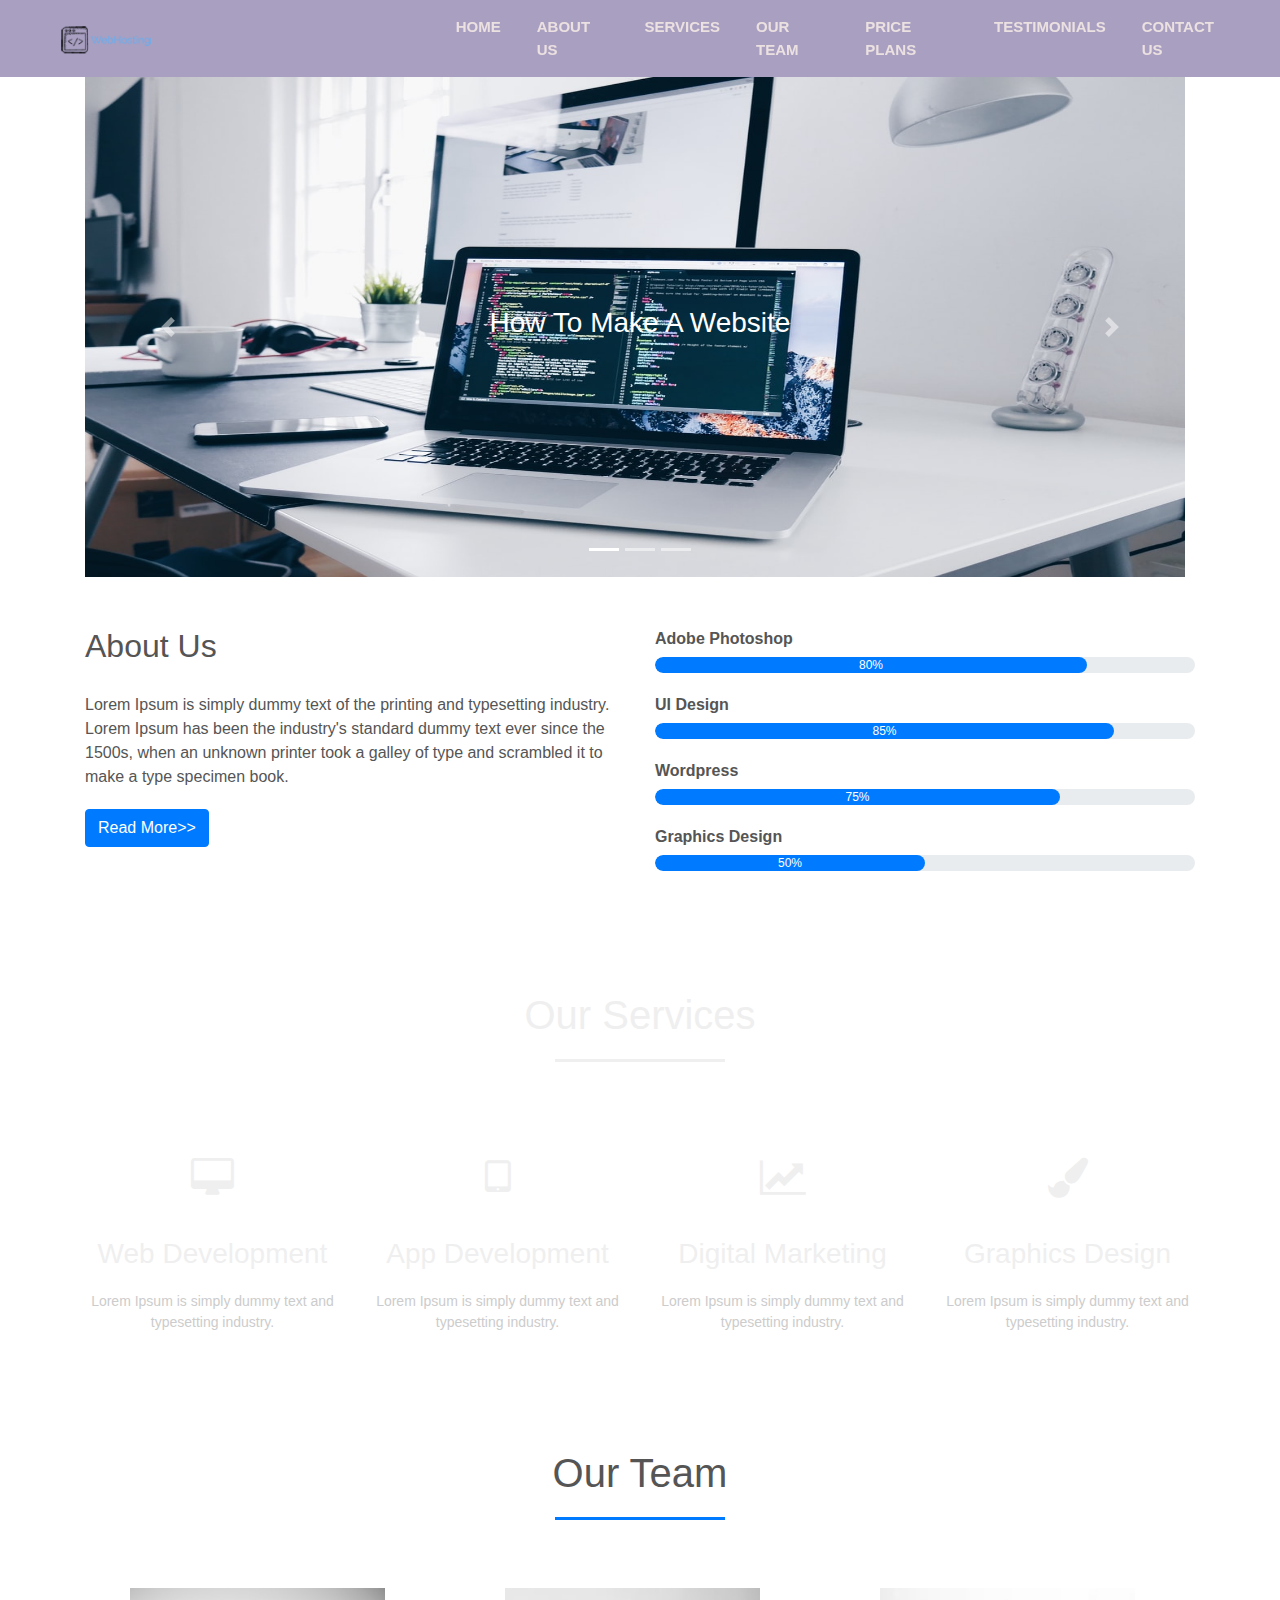
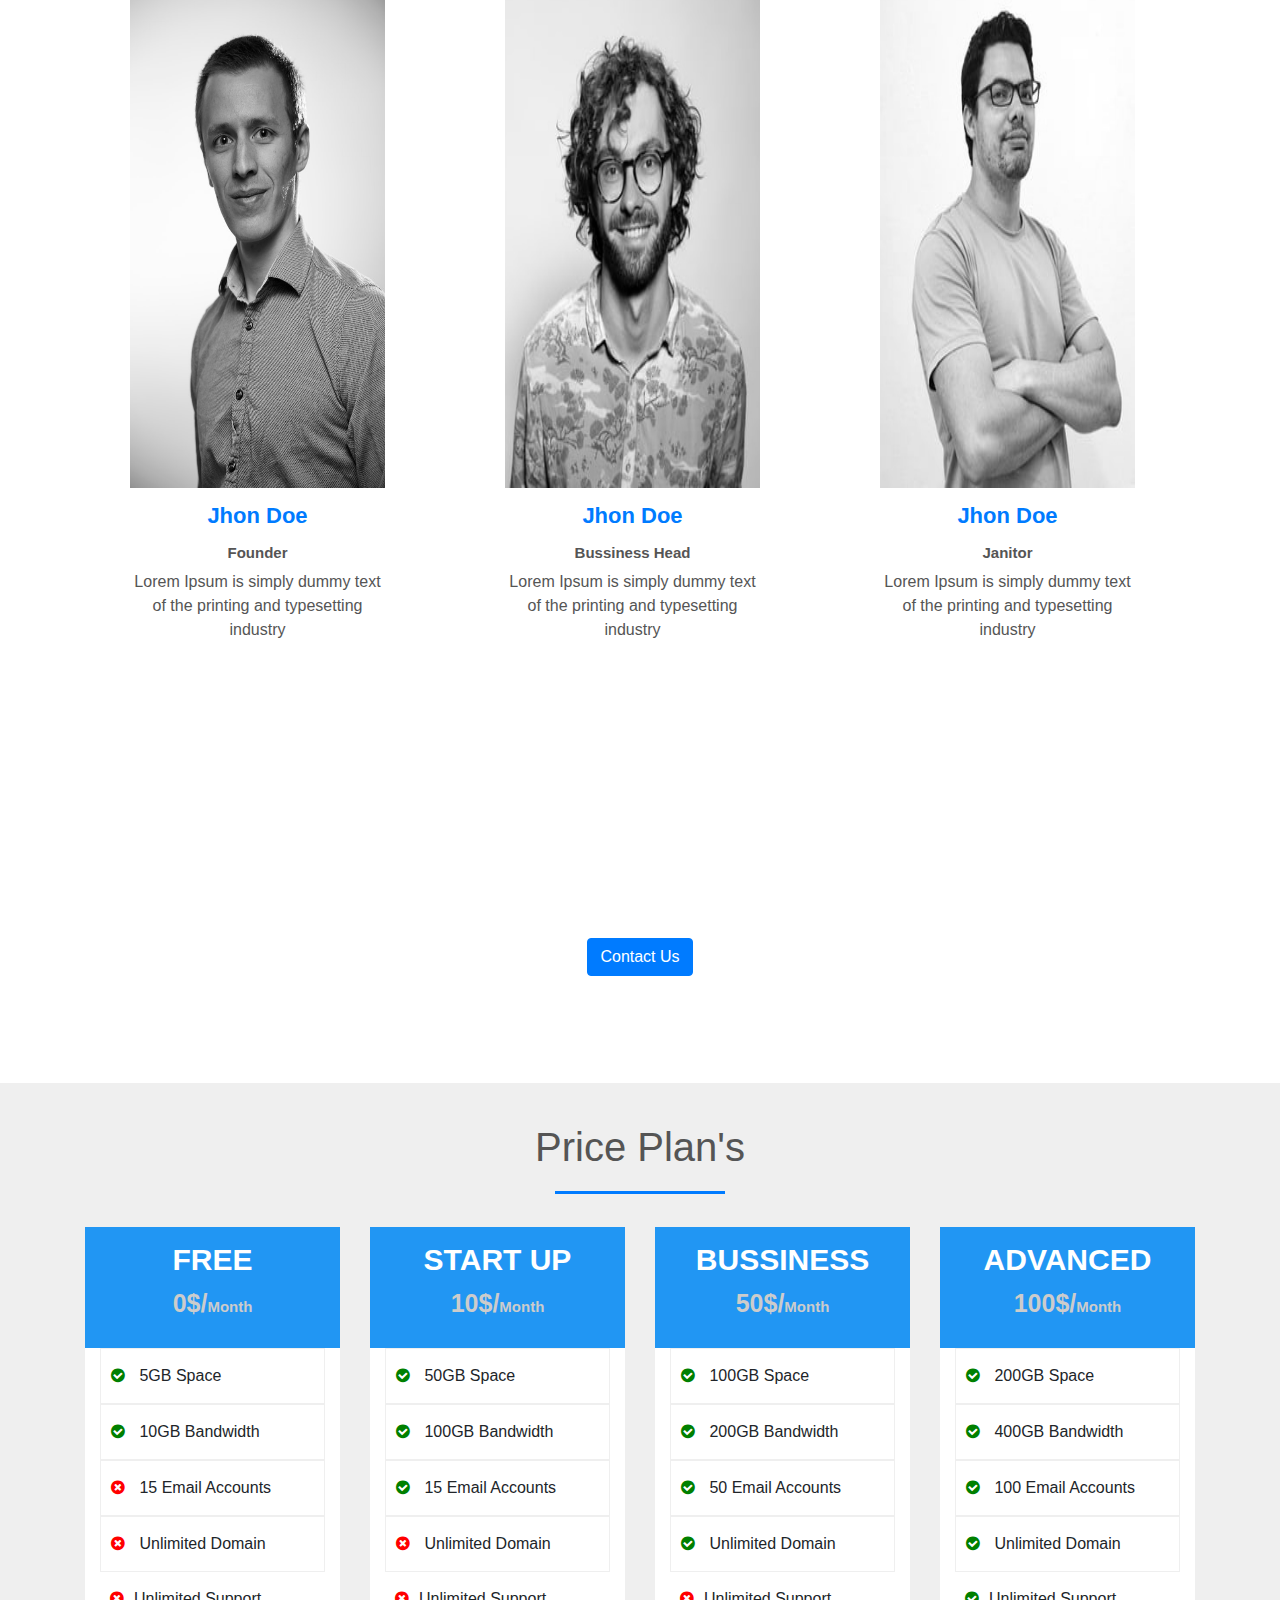
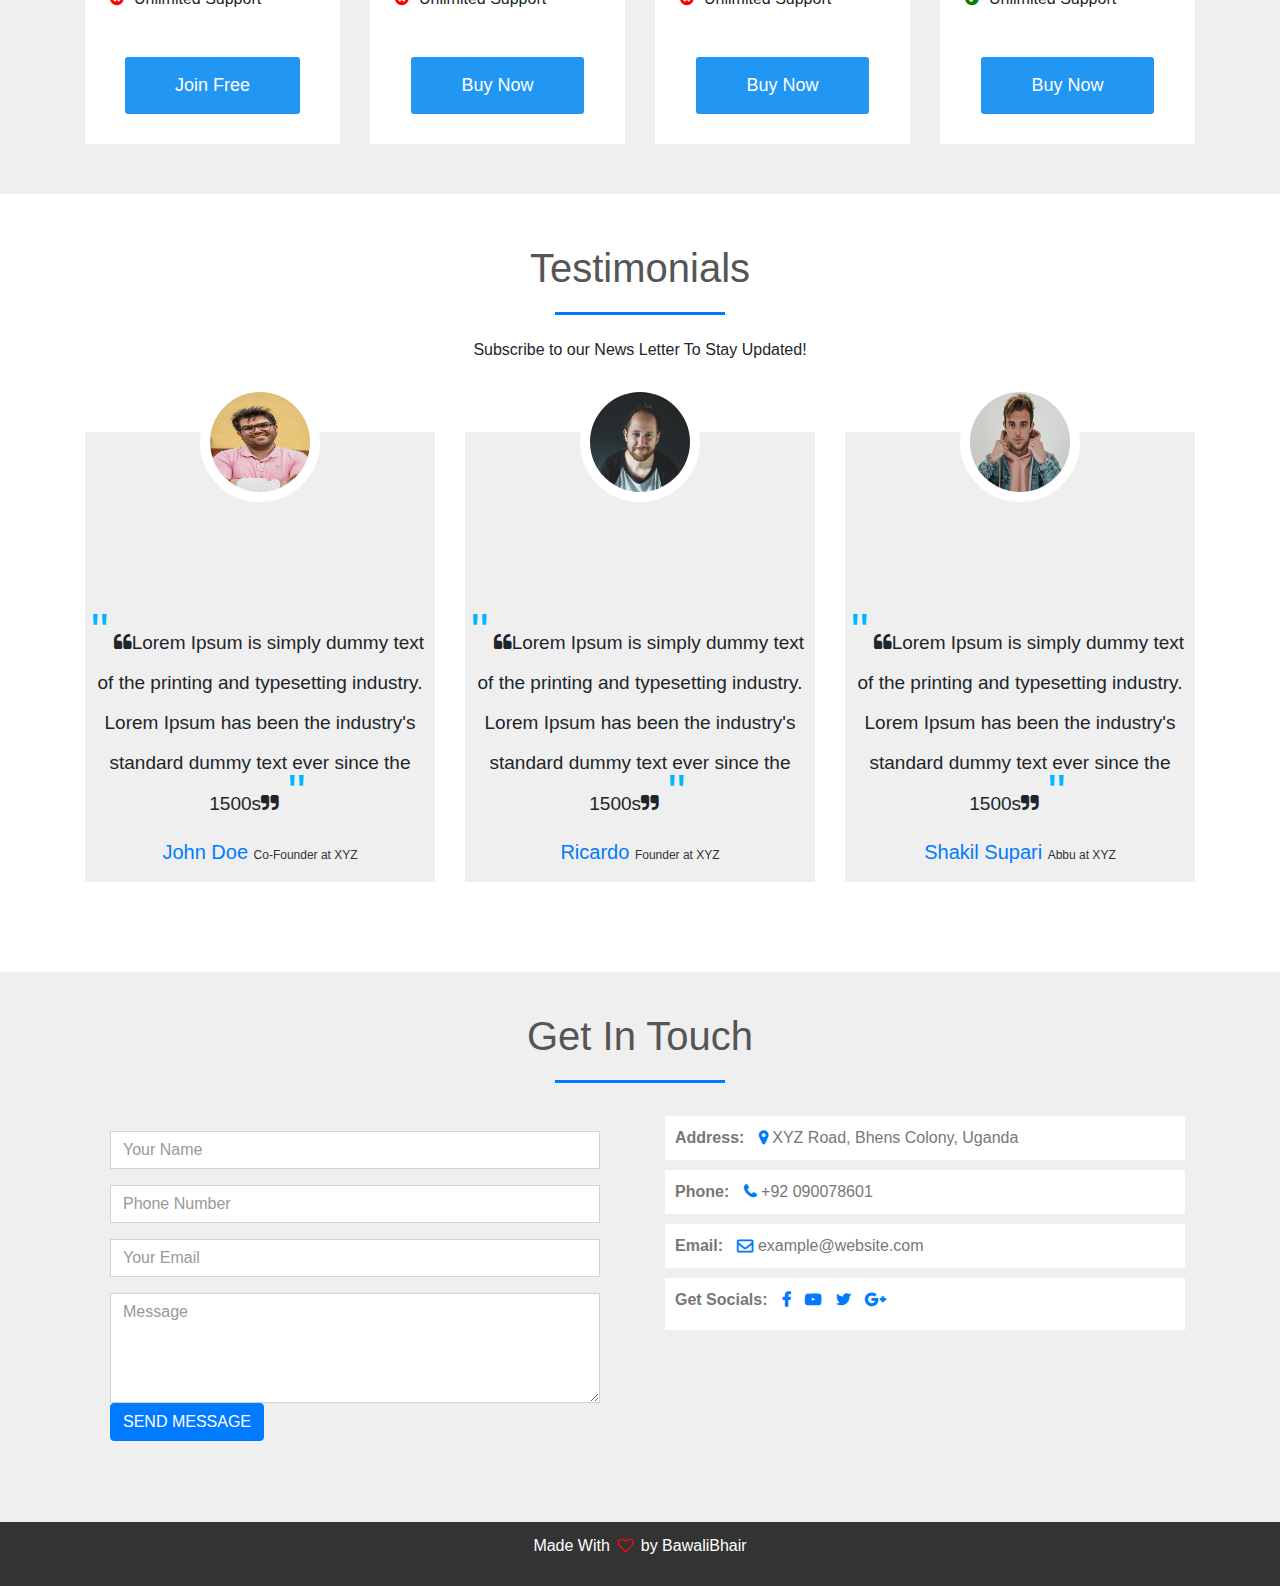
<file: index.html>
<!DOCTYPE html>
<html lang="en">
<head>
    <meta charset="UTF-8">
    <meta name="viewport" content="width=device-width, initial-scale=1.0">
    <title>Webhosting</title>
    <link rel="stylesheet" href="style.css">
    <link rel="stylesheet" href="https://maxcdn.bootstrapcdn.com/bootstrap/4.0.0/css/bootstrap.min.css" integrity="sha384-Gn5384xqQ1aoWXA+058RXPxPg6fy4IWvTNh0E263XmFcJlSAwiGgFAW/dAiS6JXm" crossorigin="anonymous">
    <link rel="stylesheet" href="https://stackpath.bootstrapcdn.com/font-awesome/4.7.0/css/font-awesome.min.css">
    <script src="https://cdn.jsdelivr.net/npm/@popperjs/core@2.5.4/dist/umd/popper.min.js" ></script>
    <script src="https://cdn.jsdelivr.net/npm/bootstrap@5.0.0-beta1/dist/js/bootstrap.min.js" ></script>
    <style>
        #demo {
            width: 100%;
        }
    </style>
</head>
<body>
    <!----------------------------------------------NavigationBar--------------------------------------->
    <section id="nav-bar">
        <nav class="navbar navbar-expand-lg navbar-light ">
            <div class="container-fluid">
                <a class="navbar-brand" href="#"><img src="images/logo.png"></a>
                <button class="navbar-toggler" type="button" data-bs-toggle="collapse" data-bs-target="#navbarNav"
                    aria-controls="navbarNav" aria-expanded="false" aria-label="Toggle navigation">
                    <span class="navbar-toggler-icon"></span>
                </button>
                <div class="collapse navbar-collapse" id="navbarNav">
                    <ul class="navbar-nav offset-3">
                        <li class="nav-item ">
                            <a class="nav-link " href="#top">HOME</a>
                        </li>
                        <li class="nav-item">
                            <a class="nav-link" href="#about">ABOUT US</a>
                        </li>
                        <li class="nav-item">
                            <a class="nav-link" href="#services">SERVICES</a>
                        </li>
                        <li class="nav-item">
                            <a class="nav-link" href="#team" tabindex="-1" aria-disabled="true">OUR TEAM</a>
                        </li>
                        <li class="nav-item">
                            <a class="nav-link" href="#price">PRICE PLANS</a>
                        <li class="nav-item">
                            <a class="nav-link" href="#testimonials">TESTIMONIALS</a>
                        <li class="nav-item">
                            <a class="nav-link" href="#contact">CONTACT US</a>
                        </li>
                        </li>
                        </li>
                    </ul>
                </div>
            </div>
        </nav>
    </section>
    <!-----------------------------------------------------SLIDER--------------------------------------->
    <section class="">
        <div class="container">
            <div id="demo" class="carousel slide" data-ride="carousel">
                <ul class="carousel-indicators">
                    <li data-target="#demo" data-slide-to="0" class="active"></li>
                    <li data-target="#demo" data-slide-to="1"></li>
                    <li data-target="#demo" data-slide-to="2"></li>
                </ul>
                <div class="carousel-inner">
                    <div class="carousel-item active">
                        <img src="images/banner1.jpg" alt="Los Angeles" width="1100" height="500">
                        <div class="carousel-caption">
                            <h3>How To Make A Website</h3>
                            
                        </div>
                    </div>
                    <div class="carousel-item">
                        <img src="images/banner2.jpg" alt="Chicago" width="1100" height="500">
                        <div class="carousel-caption">
                            <h3>Create Responsive Website</h3>
                            
                        </div>
                    </div>
                    <div class="carousel-item">
                        <img src="images/banner3.jpg" alt="New York" width="1100" height="500">
                        <div class="carousel-caption">
                            <h3>Bussiness Website Design</h3>
                            
                        </div>
                    </div>
                </div>
                <a class="carousel-control-prev" href="#demo" data-slide="prev">
                    <span class="carousel-control-prev-icon"></span>
                </a>
                <a class="carousel-control-next" href="#demo" data-slide="next">
                    <span class="carousel-control-next-icon"></span>
                </a>
            </div>
        </div>
    </section>
    <!-----------------------------------About Us-------------------------------------->
    <section id="about">
        <div class="container">
            <div class="row">
                <div class="col-md-6"><h2>About Us</h2>
                <div class="about-content">
                    Lorem Ipsum is simply dummy text of the printing and typesetting industry. Lorem Ipsum has been the industry's standard dummy text ever since the 1500s, when an unknown printer took a galley of type and scrambled it to make a type specimen book.
                </div>
                <button type="button" class="btn btn-primary">Read More>></button>
                </div>
                <div class="col-md-6 skills-bar">
                    <p>Adobe Photoshop</p>
                    <div class="progress">
                        <div class="progress-bar" style="width: 80%;">80%</div>
                    </div>
                    <p>UI Design</p>
                    <div class="progress">
                        <div class="progress-bar" style="width: 85%;">85%</div>
                    </div>
                    <p>Wordpress</p>
                    <div class="progress">
                        <div class="progress-bar" style="width: 75%;">75%</div>
                    </div>
                    <p>Graphics Design</p>
                    <div class="progress">
                        <div class="progress-bar" style="width: 50%;">50%</div>
                    </div>
                </div>
            </div>
        </div>
    </section>

    <!-------------------------------------------------Services----------------------------------------->

    <section id="services">
        <div class="container">
            <h1>Our Services</h1>
            <div class="row services">
                <div class="col-md-3 text-center">
                    <div class="icon"><i class="fa fa-desktop"></i></div>
                    <h3>Web Development</h3>
                    <p>Lorem Ipsum is simply dummy text and typesetting industry.</p>
                </div>
                <div class="col-md-3 text-center">
                    <div class="icon"><i class="fa fa-tablet"></i></div>
                    <h3>App Development</h3>
                    <p>Lorem Ipsum is simply dummy text and typesetting industry.</p>
                </div>
                <div class="col-md-3 text-center">
                    <div class="icon"><i class="fa fa-line-chart"></i></div>
                    <h3>Digital Marketing</h3>
                    <p>Lorem Ipsum is simply dummy text and typesetting industry.</p>
                </div>
                <div class="col-md-3 text-center">
                    <div class="icon"><i class="fa fa-paint-brush"></i></div>
                    <h3>Graphics Design</h3>
                    <p>Lorem Ipsum is simply dummy text and typesetting industry.</p>
                </div>
            </div>       
        </div>
        
    </section>

    <!-------------------------------------------Team Member's------------------------------------------>

    <section id="team">
        <div class="container">
            <h1>Our Team</h1>
            <div class="row">
                <div class="col-md-3 profile-pic text-center">
                    <div class="img-box">
                        <img src="images/team1.jpg" class="img-responsive">
                        <ul>
                            <a href="#"><li><i class="fa fa-facebook"></i></li></a>
                            <a href="#"><li><i class="fa fa-twitter"></i></li></a>
                            <a href="#"><li><i class="fa fa-linkedin"></i></li></a>
                        </ul>
                        <h2>Jhon Doe</h2>
                        <h3>Founder</h3>
                        <p>Lorem Ipsum is simply dummy text of the printing and typesetting industry</p>
                    </div>
                </div>
                <div class="col-md-3 profile-pic text-center">
                    <div class="img-box">
                        <img src="images/team2.jpg" class="img-responsive">
                        <ul>
                            <a href="#"><li><i class="fa fa-facebook"></i></li></a>
                            <a href="#"><li><i class="fa fa-twitter"></i></li></a>
                            <a href="#"><li><i class="fa fa-linkedin"></i></li></a>
                        </ul>
                        <h2>Jhon Doe</h2>
                        <h3>Bussiness Head</h3>
                        <p>Lorem Ipsum is simply dummy text of the printing and typesetting industry</p>
                    </div>
                </div>
                <div class="col-md-3 profile-pic text-center">
                    <div class="img-box">
                        <img src="images/team3.jpg" class="img-responsive">
                        <ul>
                            <a href="#"><li><i class="fa fa-facebook"></i></li></a>
                            <a href="#"><li><i class="fa fa-twitter"></i></li></a>
                            <a href="#"><li><i class="fa fa-linkedin"></i></li></a>
                        </ul>
                        <h2>Jhon Doe</h2>
                        <h3>Janitor</h3>
                        <p>Lorem Ipsum is simply dummy text of the printing and typesetting industry</p>
                    </div>
                </div>
            </div>
        </div>

    </section>
    <!-------------------------------------Promo---------------------------------->
    <section id="promo">
        <div class="container">
            <p>Get Free Domain Name And Web Hosting</p>
            <a href="#contact" class="btn btn-primary">Contact Us</a>
        </div>
    </section>

    <!-------------------------------------------------Price Section----------------------------------->
    <section id="price">
        <div class="container">
            <h1>Price Plan's</h1>
            <div class="row">
                <div class="col-md-3">
                    <div class="single-price">
                        <div class="price-head">
                            <h2>Free</h2>
                            <p>0$/<span>Month</span></p>
                        </div>
                        <div class="price-content">
                            <ul>
                               <li><i class="fa fa-check-circle"></i> 5GB Space</li>
                               <li><i class="fa fa-check-circle"></i> 10GB Bandwidth</li>
                               <li><i class="fa fa-times-circle"></i> 15 Email Accounts</li>
                               <li><i class="fa fa-times-circle"></i> Unlimited Domain</li>
                               <li> <i class="fa fa-times-circle"></i>Unlimited Support</li>
                            </ul>
                        </div>
                        <div class="price-button">
                            <a class="buy-btn" href="#">Join Free</a>
                        </div>
                    </div>
                    
                </div>
                <div class="col-md-3">
                    <div class="single-price">
                        <div class="price-head">
                            <h2>Start Up</h2>
                            <p>10$/<span>Month</span></p>
                        </div>
                        <div class="price-content">
                            <ul>
                               <li><i class="fa fa-check-circle"></i> 50GB Space</li>
                               <li><i class="fa fa-check-circle"></i> 100GB Bandwidth</li>
                               <li><i class="fa fa-check-circle"></i> 15 Email Accounts</li>
                               <li><i class="fa fa-times-circle"></i> Unlimited Domain</li>
                               <li> <i class="fa fa-times-circle"></i>Unlimited Support</li>
                            </ul>
                        </div>
                        <div class="price-button">
                            <a class="buy-btn" href="#">Buy Now</a>
                        </div>
                    </div>
                    
                </div>
                <div class="col-md-3">
                    <div class="single-price">
                        <div class="price-head">
                            <h2>Bussiness</h2>
                            <p>50$/<span>Month</span></p>
                        </div>
                        <div class="price-content">
                            <ul>
                               <li><i class="fa fa-check-circle"></i> 100GB Space</li>
                               <li><i class="fa fa-check-circle"></i> 200GB Bandwidth</li>
                               <li><i class="fa fa-check-circle"></i> 50 Email Accounts</li>
                               <li><i class="fa fa-check-circle"></i> Unlimited Domain</li>
                               <li> <i class="fa fa-times-circle"></i>Unlimited Support</li>
                            </ul>
                        </div>
                        <div class="price-button">
                            <a class="buy-btn" href="#">Buy Now</a>
                        </div>
                    </div>
                    
                </div>
                <div class="col-md-3">
                    <div class="single-price">
                        <div class="price-head">
                            <h2>Advanced</h2>
                            <p>100$/<span>Month</span></p>
                        </div>
                        <div class="price-content">
                            <ul>
                               <li><i class="fa fa-check-circle"></i> 200GB Space</li>
                               <li><i class="fa fa-check-circle"></i> 400GB Bandwidth</li>
                               <li><i class="fa fa-check-circle"></i> 100 Email Accounts</li>
                               <li><i class="fa fa-check-circle"></i> Unlimited Domain</li>
                               <li> <i class="fa fa-check-circle"></i>Unlimited Support</li>
                            </ul>
                        </div>
                        <div class="price-button">
                            <a class="buy-btn" href="#">Buy Now</a>
                        </div>
                    </div>
                    
                </div>
            </div>
        </div>
    </section>

    <!------------------------------------------------Testimonial's Section----------------------------->
<section id="testimonials">
               <div class="container">
                   <h1>Testimonials</h1>
                   <p class="text-center">Subscribe to our News Letter To Stay Updated!</p>
                   <div class="row">
                       <div class="col-md-4 text-center">
                           <div class="profile">
                               <img src="images/user1.jpg" class="user">
                               <blockquote><i class="fa fa-quote-left"></i>Lorem Ipsum is simply dummy text of the printing and typesetting industry. Lorem Ipsum has been the industry's standard dummy text ever since the 1500s<i class="fa fa-quote-right"></i></blockquote>
                               <h3>John Doe <span>Co-Founder at XYZ</span></h3>
                           </div>
                       </div>
                       <div class="col-md-4 text-center">
                        <div class="profile">
                            <img src="images/user2.jpg" class="user">
                            <blockquote><i class="fa fa-quote-left"></i>Lorem Ipsum is simply dummy text of the printing and typesetting industry. Lorem Ipsum has been the industry's standard dummy text ever since the 1500s<i class="fa fa-quote-right"></i></blockquote>
                            <h3>Ricardo <span>Founder at XYZ</span></h3>
                        </div>
                    </div>
                    <div class="col-md-4 text-center">
                        <div class="profile">
                            <img src="images/user3.jpg" class="user">
                            <blockquote><i class="fa fa-quote-left"></i>Lorem Ipsum is simply dummy text of the printing and typesetting industry. Lorem Ipsum has been the industry's standard dummy text ever since the 1500s<i class="fa fa-quote-right"></i></blockquote>
                            <h3>Shakil Supari <span>Abbu at XYZ</span></h3>
                        </div>
                    </div>
                   </div>
               </div>

</section>

<!--------------------------------------------------------Get In touch---------------------------------->

 <section id="contact">
     <div class="container">
         <h1>Get In Touch</h1>
         <div class="row">
             <div class="col-md-6">
              <form class="contact-form">
                  <div class="form-group">
                      <input type="text" class="form-control" placeholder="Your Name">
                  </div>
                  <div class="form-group">
                    <input type="number" class="form-control" placeholder="Phone Number">
                </div>
                <div class="form-group">
                    <input type="email" class="form-control" placeholder="Your Email ">
                </div>
                <div class="form-group">
                    <textarea class="form-control" rows="4" placeholder="Message"></textarea>

                        <button type="submit" class="btn btn-primary">SEND MESSAGE</button>
                </div>
              </form>
             </div>
             <div class="col-md-6 contact-info">
                 <div class="follow"><b>Address:</b> <i class="fa fa-map-marker"></i> XYZ Road, Bhens Colony, Uganda</div>
                 <div class="follow"><b>Phone:</b> <i class="fa fa-phone"></i> +92 090078601</div>
                 <div class="follow"><b>Email:</b> <i class="fa fa-envelope-o"></i> example@website.com</div>
                 <div class="follow"><label><b>Get Socials:</b></label>
                  <a href="#"><i class="fa fa-facebook"></i></a>
                  <a href="#"><i class="fa fa-youtube-play"></i></a>
                  <a href="#"><i class="fa fa-twitter"></i></a>
                  <a href="#"><i class="fa fa-google-plus"></i></a>
                </div>

             </div>
         </div>
     </div>

 </section>
 <!---------------------------------------------------Footer-------------------------------------------->
 <section id="footer">
     <div class="container text-center">
         <p>Made With <i class="fa fa-heart-o"></i>  by BawaliBhair</p>
     </div>
 </section>
 <!---------------------------------------JavaScript------------------------------------------------>
 <script src="js/smooth-scroll.js"></script>
 <script>
	var scroll = new SmoothScroll('a[href*="#"]');
</script>
<script src="https://code.jquery.com/jquery-3.3.1.slim.min.js" integrity="sha384-q8i/X+965DzO0rT7abK41JStQIAqVgRVzpbzo5smXKp4YfRvH+8abtTE1Pi6jizo" crossorigin="anonymous"></script>
    <script src="https://cdnjs.cloudflare.com/ajax/libs/popper.js/1.14.7/umd/popper.min.js" integrity="sha384-UO2eT0CpHqdSJQ6hJty5KVphtPhzWj9WO1clHTMGa3JDZwrnQq4sF86dIHNDz0W1" crossorigin="anonymous"></script>
    <script src="https://stackpath.bootstrapcdn.com/bootstrap/4.3.1/js/bootstrap.min.js" integrity="sha384-JjSmVgyd0p3pXB1rRibZUAYoIIy6OrQ6VrjIEaFf/nJGzIxFDsf4x0xIM+B07jRM" crossorigin="anonymous"></script>
</body>
</html>
</file>
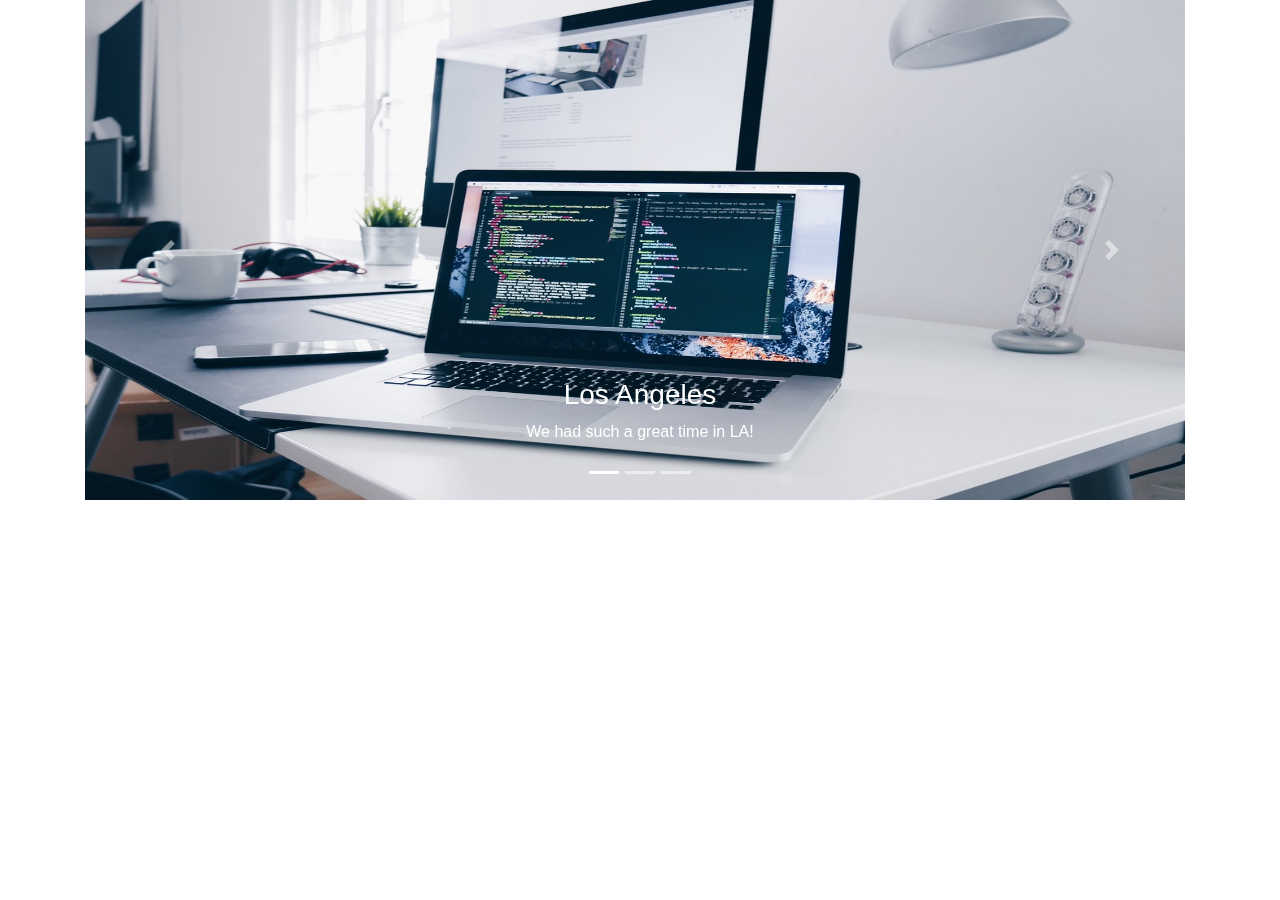
<file: bs4.html>
<!doctype html>
<html lang="en">

<head>
    <title>Title</title>
    <!-- Required meta tags -->
    <meta charset="utf-8">
    <meta name="viewport" content="width=device-width, initial-scale=1, shrink-to-fit=no">

    <!-- Bootstrap CSS -->
    <link rel="stylesheet" href="https://stackpath.bootstrapcdn.com/bootstrap/4.3.1/css/bootstrap.min.css"
        integrity="sha384-ggOyR0iXCbMQv3Xipma34MD+dH/1fQ784/j6cY/iJTQUOhcWr7x9JvoRxT2MZw1T" crossorigin="anonymous">
    <style>
        /* #car {
            align-self:center;
            display: block;
            position: relative;
        } */
    </style>
</head>

<body>
    <section id="crousel">
    <div class="container">
        <div id="demo" class="carousel slide" data-ride="carousel">
            <ul class="carousel-indicators">
                <li data-target="#demo" data-slide-to="0" class="active"></li>
                <li data-target="#demo" data-slide-to="1"></li>
                <li data-target="#demo" data-slide-to="2"></li>
            </ul>
            <div class="carousel-inner">
                <div class="carousel-item active">
                    <img src="images/banner1.jpg" alt="Los Angeles" width="1100" height="500">
                    <div class="carousel-caption">
                        <h3>Los Angeles</h3>
                        <p>We had such a great time in LA!</p>
                    </div>
                </div>
                <div class="carousel-item">
                    <img src="images/banner2.jpg" alt="Chicago" width="1100" height="500">
                    <div class="carousel-caption">
                        <h3>Chicago</h3>
                        <p>Thank you, Chicago!</p>
                    </div>
                </div>
                <div class="carousel-item">
                    <img src="images/banner3.jpg" alt="New York" width="1100" height="500">
                    <div class="carousel-caption">
                        <h3>New York</h3>
                        <p>We love the Big Apple!</p>
                    </div>
                </div>
            </div>
            <a class="carousel-control-prev" href="#demo" data-slide="prev">
                <span class="carousel-control-prev-icon"></span>
            </a>
            <a class="carousel-control-next" href="#demo" data-slide="next">
                <span class="carousel-control-next-icon"></span>
            </a>
        </div>
    </div>
</section>
    <!-- Optional JavaScript -->
    <!-- jQuery first, then Popper.js, then Bootstrap JS -->
    <script src="https://code.jquery.com/jquery-3.3.1.slim.min.js"
        integrity="sha384-q8i/X+965DzO0rT7abK41JStQIAqVgRVzpbzo5smXKp4YfRvH+8abtTE1Pi6jizo"
        crossorigin="anonymous"></script>
    <script src="https://cdnjs.cloudflare.com/ajax/libs/popper.js/1.14.7/umd/popper.min.js"
        integrity="sha384-UO2eT0CpHqdSJQ6hJty5KVphtPhzWj9WO1clHTMGa3JDZwrnQq4sF86dIHNDz0W1"
        crossorigin="anonymous"></script>
    <script src="https://stackpath.bootstrapcdn.com/bootstrap/4.3.1/js/bootstrap.min.js"
        integrity="sha384-JjSmVgyd0p3pXB1rRibZUAYoIIy6OrQ6VrjIEaFf/nJGzIxFDsf4x0xIM+B07jRM"
        crossorigin="anonymous"></script>
</body>

</html>
</file>
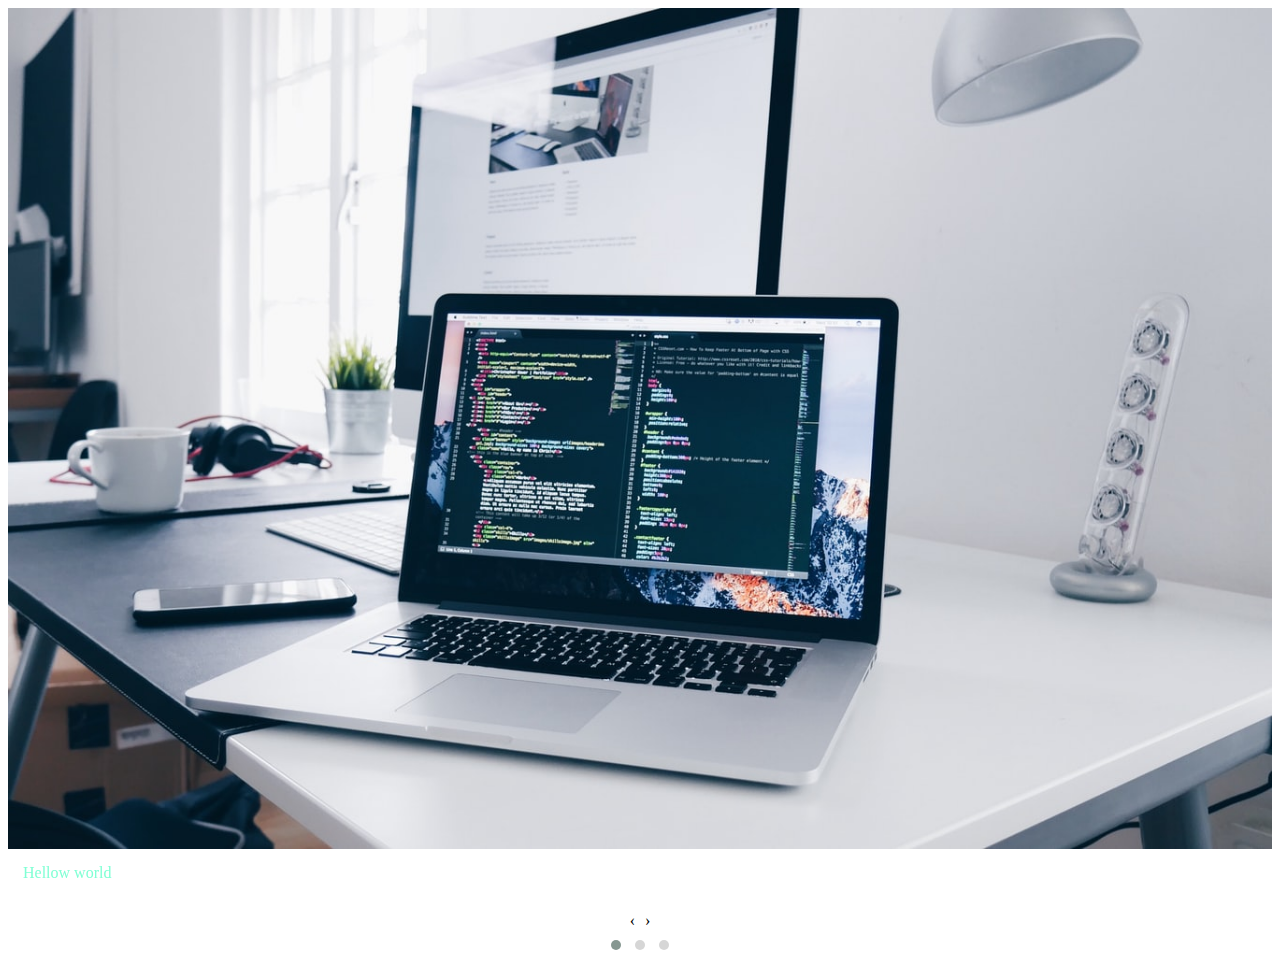
<file: owl.html>
<!DOCTYPE html>
<html lang="en">
<head>
    <meta charset="UTF-8">
    <meta name="viewport" content="width=device-width, initial-scale=1.0">
    <title>Crousel</title>
    <script src="https://cdnjs.cloudflare.com/ajax/libs/jquery/3.5.1/jquery.min.js" integrity="sha512-bLT0Qm9VnAYZDflyKcBaQ2gg0hSYNQrJ8RilYldYQ1FxQYoCLtUjuuRuZo+fjqhx/qtq/1itJ0C2ejDxltZVFg==" crossorigin="anonymous"></script>
    <link rel="stylesheet" href="https://cdnjs.cloudflare.com/ajax/libs/OwlCarousel2/2.3.4/assets/owl.carousel.min.css" integrity="sha512-tS3S5qG0BlhnQROyJXvNjeEM4UpMXHrQfTGmbQ1gKmelCxlSEBUaxhRBj/EFTzpbP4RVSrpEikbmdJobCvhE3g==" crossorigin="anonymous" />
    <link rel="stylesheet" href="https://cdnjs.cloudflare.com/ajax/libs/OwlCarousel2/2.3.4/assets/owl.theme.default.min.css" integrity="sha512-sMXtMNL1zRzolHYKEujM2AqCLUR9F2C4/05cdbxjjLSRvMQIciEPCQZo++nk7go3BtSuK9kfa/s+a4f4i5pLkw==" crossorigin="anonymous" />
    <script src="https://cdnjs.cloudflare.com/ajax/libs/OwlCarousel2/2.3.4/owl.carousel.min.js" integrity="sha512-bPs7Ae6pVvhOSiIcyUClR7/q2OAsRiovw4vAkX+zJbw3ShAeeqezq50RIIcIURq7Oa20rW2n2q+fyXBNcU9lrw==" crossorigin="anonymous"></script>
    <style>
        .item img{
            display: inline-block;
        }
        .item p{
            position: inherit;
            margin: 15px 15px 15px 15px;
            color: aquamarine;
        }
    </style>
</head>
<body>
    <div class="owl-carousel owl-theme">
        <div class="item">
            <img src="images/banner1.jpg" alt="banner1">
            <p>Hellow world</p>
        </div>
        <div class="item"><img src="images/banner2.jpg" alt="banner2"></div>
        <div class="item"><img src="images/banner3.jpg" alt="banner3"></div>
    </div>

    <script>
        $('.owl-carousel').owlCarousel({
                loop: true,
                margin: 10,
                nav: true,
                responsive: {
                    0: {
                        items: 1
                    },
                    600: {
                        items: 1
                    },
                    1000: {
                        items: 1
                    }
                }
            })
    </script>
</body>
</html>
</file>
<file: style.css>
* {
    margin: 0px;
    padding: 0pc;
}

html {
    scroll-behavior: smooth;
  }

/*----Navigationbar----*/
#nav-bar {
    position: sticky;
    top: 0px;
    z-index: 10;
}

.navbar-brand img {
    height: 28px;
    padding-left: 30px;

}

.navbar-nav li {
    padding: 0px 10px;

}

.navbar-nav li a {
    float: right;
    text-align: left;

}

#nav-bar ul li a:hover {
    color: #007bff!important;
    
}

.navbar {
    background: rgba(94, 77, 141, 0.541);
}
.navbar-toggler {
    border: none!important;
}
.nav-link {
    color: rgb(236, 225, 225)!important;
    font-weight: 600;
    font-size: 15px;
}

#slider {
    width: 100%;
}
.carousel-caption {
    top: 50%;
    transform: translateY(-50%);
    bottom: initial!important;
}


/***************************About US***************************/

#about {
    padding-top:50px;
    padding-bottom:50px;
    color: #555;
}
#about .btn {

    margin-top: 20px;
    margin-bottom: 30px;

}
.about-content {
    padding-top: 20px;
}

.skills-bar p{
    margin-bottom: 6px;
    font-weight: 600;

}
.progress-bar {
    border-radius: 16px;
}
.progress {
    border-radius: 16px!important;
    margin-bottom: 20px;
}
/*************************************************Services****************************************/

#services {
    background-image: linear-gradient(rgba(0,0,0,0.8),rgba(0,0,0,0.8)), url(images/services.jpg);
    background-size: cover;
    background-position: center;
    color: #efefef !important;
    background-attachment: fixed;
    padding-top: 50px;
    padding-bottom: 50px;
}

#services h1 {
    text-align: center;
    color: #efefef !important;
    padding-bottom: 10px;
}
#services h1::after {
    content: '';
    background: #efefef;
    display: block;
    height: 3px;
    width: 170px;
    margin: 20px auto 5px;
}

.services {
    margin-top: 40px;
}
.icon {
    font-size: 40px;
    margin:20px auto;
    padding:10px;
    height: 80px;
    width: 80px;
    border: 1px solid #fff;
    border-radius: 50%;
}
#services p {
    font-size: 14px;
    margin-top: 20px;
    color: #cccccc;
}
.services .col-md-3:hover {
    background: #007bff;
    cursor: pointer;
    transition: 0.7s;
}

/*******************************Team Member's***********************************/

#team {
    padding-top: 50px;
    padding-bottom: 50px;
    color: #555555;
}
#team h1 {
    text-align: center;
    color: #555!important;
    padding-bottom:10px;
}
#team h1::after {
    content: '';
    background: #007bff;
    display: block;
    height: 3px;
    width: 170px;
    margin: 20px auto 5px;



}
.profile-pic {
    margin: 45px;
    
    
    

}
.profile-pic .img-box {
    opacity: 1;
    display: block;
    position: relative;

}
.profile-pic .img-box img {
    filter: grayscale(1);
    height:500px ;
    width: 100%;
    
    
}

.profile-pic .img-box img:hover {
    filter: grayscale(0);
    cursor: pointer;
    transition: 0.7s;

    
}
.profile-pic h2 {
    font-size: 22px;
    font-weight: bold;
    margin-top: 15px;
    color: #007bff!important;
}
.profile-pic h3 {
    font-size: 15px;
    font-weight: bold;
    margin-top: 15px;
    
}
#team .fa {
    height: 25px;
    width: 25px;
    color: #007bff!important;
    background: #fff;
    padding: 4px;
    border-radius: 50%;
}
.img-box ul {
    padding: 15px 0px;
    position: absolute;
    z-index: 2;
    bottom: 120px;
    left: 59%;
    transform: translateX(-50%);
    opacity: 0;
}
.img-box ul li {
    padding: 5px;
    display: inline-block;

}
.img-box:hover ul {
    opacity: 1;

}
.img-box ul , .img-box ul li {

    transition: 0.5s;

}


/***************************************PROMO******************************************************/
#promo {
    background-image: linear-gradient(rgba(0,0,0,0.7),rgba(0,0,0,0.7)), url(images/promo.jpg);
    background-size: cover;
    background-position: center;
    color: #fff !important;
    background-attachment: fixed;
    padding: 100px;
    font-family: sans-serif;
    font-size: 38px;
    text-align: center;
}
/********************************************Price Plan ****************************************/
#price h1 {
    text-align: center;
    color: #555!important;
    padding-bottom:10px;
}
#price h1::after {
    content: '';
    background: #007bff;
    display: block;
    height: 3px;
    width: 170px;
    margin: 20px auto 5px;
}

#price {
    padding: 40px 0;
    background: #efefef;

}
.single-price {
    margin: 10px auto;
    display: inline;
    float:left;
    width: 100%;
    background-color: #fff;
    transition: 0.5s;

}
.single-price:hover {
    box-shadow: 0px 2px 20px #333333;
}  
.price-head {
    background-color: #2196f3;
    display: inline;
    float: left;
    padding: 10px 5px;
    text-align: center;
    width: 100%;
}
.price-head h2 {
    color: #fff;
    font-size: 30px;
    font-weight: bold;
    margin-bottom: 5px;
    padding: 5px;
    text-transform: uppercase;
}
.price-head p {
    font-size: 25px;
    color: #cccccc;
    font-weight: bold;
    line-height: 30px;

}
#price span {
    font-size: 15px;
}
.price-content {
    display: inline;
    float: left;
    width: 100%;
    padding: 0px 15px;

}
.price-content ul li {
    border: 1px solid #efefef;
    padding: 15px 10px;
    list-style: none;
}
ul li:last-child {
    border: none;
}
.fa-check-circle {
    color: green;
    margin-right: 10px;
    font-size: 20px;
}
.fa-times-circle {
    color:red;
    margin-right: 10px;
    font-size: 20px;
}
.price-button {
    display: inline;
    float: left;
    padding: 15px 15px 30px;
    text-align: center;
    width: 100%;
    
}
.buy-btn {
    background-color: #2196f3;
    border-radius: 3px;
    display: inline-block;
    font-size: 18px;
    padding: 15px 50px;
    transition: 0.5s;
} 
.buy-btn:hover {
    border-color: 1px solid #fff;
    background-color: #ef51b5;

}
a {
    text-decoration: none!important;
    color: #fff!important;
}

/**************************************************Testimonials**************************************/
#testimonials h1 {
    text-align: center;
    color: #555!important;
    padding-bottom:10px;
}
#testimonials h1::after {
    content: '';
    background: #007bff;
    display: block;
    height: 3px;
    width: 170px;
    margin: 20px auto 5px;
}

#testimonials {
    padding-top: 50px;
    padding-bottom: 50px;

}
#testimonials .row {
    margin-top: 30px;

}
#testimonials .col-md-4 {
    margin: 40px auto;

}
#testimonials .profile {
    padding: 70px 10px 10px;
    background-color: #efefef;
}
.user {
    width: 120px;
    height: 120px;
    border-radius: 50%;
}
.profile img {
    top: -120px;
    
    position: relative;
    
    border: 10px solid #fff;
}

.profile h3 {
    font-size: 20px;
    margin-top: 15px;
    color: #007bff;
}
#testimonials span {
    font-size: 12px;
    color: #333333;
}

 blockquote {
    font-size: 19px;
    line-height: 40px;
    top: 10px;
}
 blockquote::before {
    content: '"';
    font-size: 50px;
    color: #00b7ff;
    position: relative;
    line-height: 20px;
    line-height: -15px;
    right: 5px;
}
blockquote::after {
    content: ' "';
    font-size: 50px;
    color: #00b7ff;
    position: relative;
    line-height: 20px;
    line-height: -15px;
    right: 5px;
}
.profile:hover {
    box-shadow: 0 0 15px 5px rgba(0,0,0,0.2);
    cursor: pointer;
    transition: 0.2s;
}
/*******************************************************CONTACT************************************/

#contact h1 {
    text-align: center;
    color: #555!important;
    padding-bottom:10px;
}
#contact h1::after {
    content: '';
    background: #007bff;
    display: block;
    height: 3px;
    width: 170px;
    margin: 20px auto 5px;
}
#contact {
    background-color: #efefef;
    padding-top: 40px;
    padding-bottom: 40px;
    color: #777777;
}
.contact-form {
    padding: 15px;
    margin: 10px;
}
.form-control {
    border-radius: 0% !important;
    border: none;
}
::placeholder{
    color: #999!important;
}
.follow {
    background: #fff;
    padding: 10px;
    margin: 10px;
}
.contact-info  .fa {
    margin-left: 10px;
    color: #007bff;
    font-weight: bold;


}
/************************************************Footer*************************************/
#footer {
    background: #333;
    color: #fff;
    padding: 12px;
}
.fa-heart-o {
    color:red;
    margin: 3px;
}
</file>
